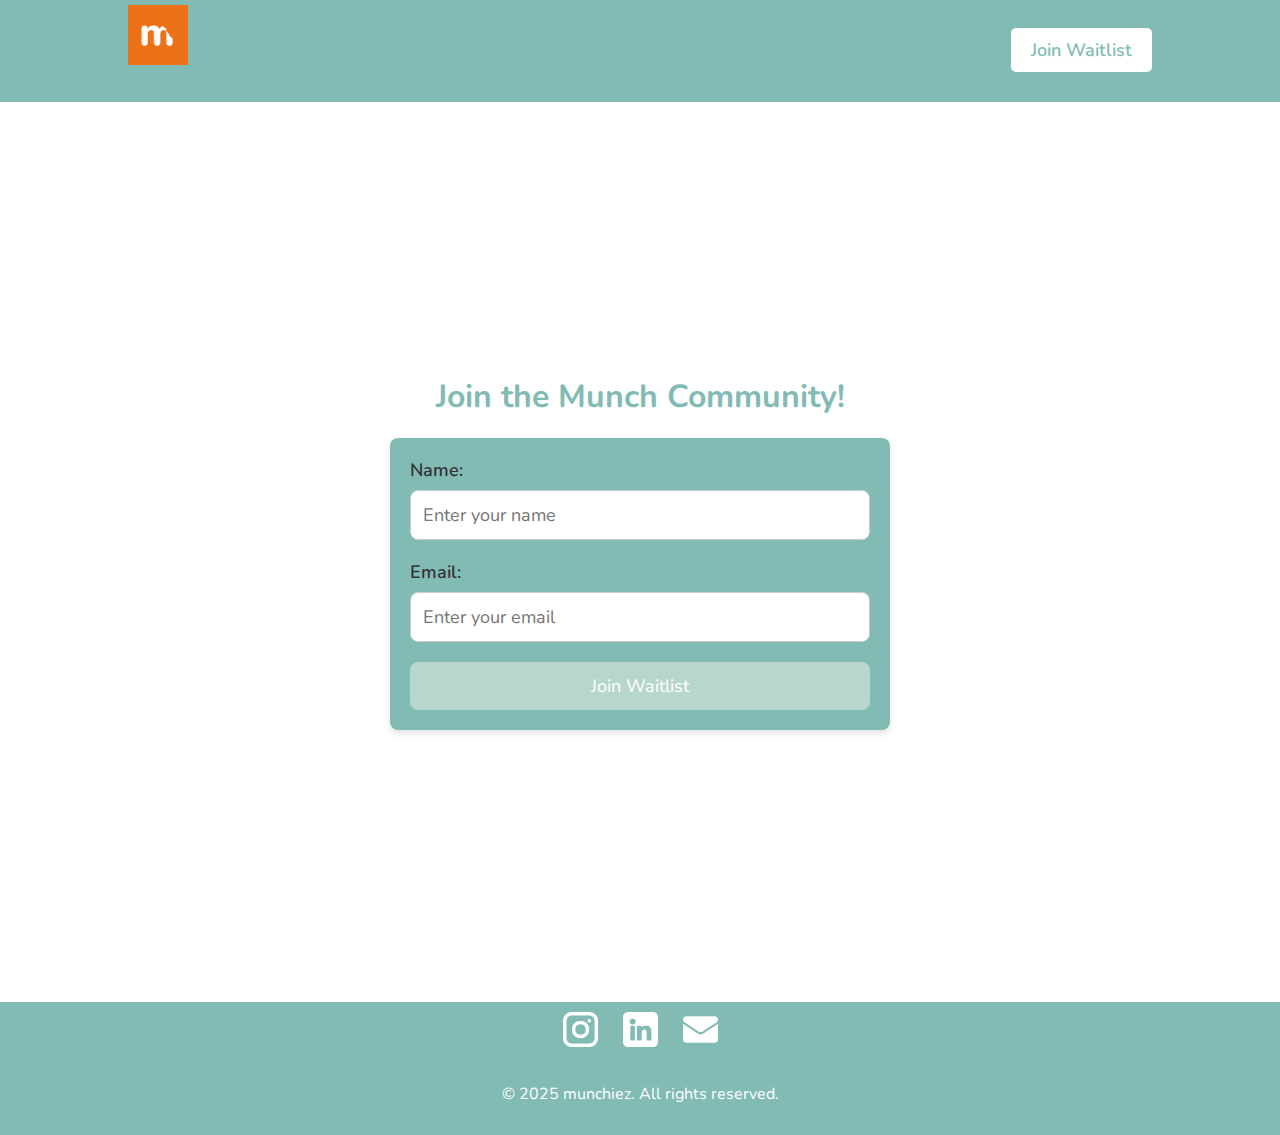
<file: public/waitlist.html>
<!DOCTYPE html>
<html lang="en">
<head>
  <meta charset="UTF-8">
  <meta name="viewport" content="width=device-width, initial-scale=1.0">
  <title>Join Waitlist</title>
  <link href="https://fonts.googleapis.com/css2?family=Nunito:wght@300;400;600&display=swap" rel="stylesheet">
  <link rel="stylesheet" href="styles.css">
</head>
<body>

  <!-- Navigation -->
  <nav class="navbar">
    <div class="container">
      <div class="logo">
        <a href="index.html">
          <img src="actuallogo.png" alt="Munchiez Logo">
      </div>
      <ul class="nav-links">
        <li><a href="waitlist.html" class="cta-btn">Join Waitlist</a></li>
      </ul>
    </div>
  </nav>
  </nav>

  <!-- Waitlist Form Section -->
  <section class="waitlist-section">
    <div class="container">
      <h2>Join the Munch Community!</h2>
      <form id="waitlist-form" method="POST" action="/submit" onsubmit="console.log('Form is submitting');">
        <div class="form-group">
          <label for="name">Name:</label>
          <input type="text" id="name" name="name" required placeholder="Enter your name">
        </div>
        
        <div class="form-group">
          <label for="email">Email:</label>
          <input type="email" id="email" name="email" required placeholder="Enter your email">
        </div>

        <button type="submit">Join Waitlist</button>
      </form>
    </div>
  </section>

  <footer class="footer">
    <div class="social-media">
      <a href="https://www.instagram.com/munchiez.app/" target="_blank" class="social-icon">
        <img src="instagram.png" alt="Instagram">
      </a>
      <a href="https://www.linkedin.com/company/munchiezapp/" target="_blank" class="social-icon">
        <img src="linkedin.png" alt="LinkedIn">
      </a>
      <a href="contact.munchiez@gmail.com" target="_blank" class="social-icon">
        <img src="email.png" alt="Email">
      </a>
    </div>
    <div class="container">
      <p>&copy; 2025 munchiez. All rights reserved.</p>
    </div>
  </footer>

  <script src="script.js"></script>
</body>
</html>
</file>
<file: public/styles.css>
* {
    margin: 0;
    padding: 0;
    box-sizing: border-box;
    font-family: 'Nunito', sans-serif;
  }
  
  body {
    background-color: #fff;
    color: #333;
    overflow-x: hidden;
  }
  
  .container {
    width: 80%;
    margin: 0 auto;
  }
  
  .navbar {
    background-color: #81bbb4;
    padding: 5px 0;
    display: flex;
    justify-content: space-between;
    align-items: center;
    position: relative;
  }
  .navbar .text {
    text-decoration: none;
    font-size: 35px;
    font-weight: 600;
    color: #b8d7cc;
  }
  .navbar .logo {
    font-size: 24px;
    font-weight: 600;
    color: white;
  }
  .navbar .logo img{
    max-height: 60px;
    width: auto;
  }
  .navbar .nav-links {
    list-style: none;
    display: flex;
    margin: 0;
    flex-grow:1;
    justify-content: flex-end;
  }
  
  .navbar .nav-links li {
    margin-left: 20px;
  }
  
  .navbar .nav-links a {
    color: #b8d7cc;
    text-decoration: none;
  }
  
  .navbar .nav-links .cta-btn {
    background-color: white;
    color: #81bbb4;
    padding: 10px 20px;
    font-size: 18px;
    border-radius: 5px;
    font-weight: 600;
    position: relative;
    top: -35px;
    
  }
  
  .navbar .nav-links .cta-btn:hover {
    background-color: #81bbb4;
    color: #b8d7cc;
  }
  
  section {
    min-height: 100vh;
    padding: 50px 0;
    display: flex;
    flex-direction: column;
    justify-content: center;
    align-items: center;
  }
  main {
    display: none;
    opacity: 0;
    transition: opacity 0.5s ease;
  }
  
  .hero {
    background-color: #81bbb4;
    color: #b8d7cc;
    text-align: center;
    height: 100vh; 
    display: flex;
    justify-content: center;
    align-items: center;
    transition: opacity 0.5s ease;
  }
    
  .hero h1 {
    font-size: 230px;
    display: inline-block;
    overflow: hidden;
    white-space: nowrap;
    animation: typing 3s steps(20) 1s forwards, blink 0.75s step-end infinite;

  }
  @keyframes typing {
    from {
        width: 0; 
    }
    to {
        width: 100%; 
    }
  }
  @keyframes blink {
    50% {
        border-color: transparent; 
    }
    100% {
        border-color: #b8d7cc; 
    }
  }
  
  .hero p {
    font-size: 40px;
    margin: 20px 0;
  }
  main {
    display: none;
    opacity: 0;
    transition: opacity 0.5s ease;
  }
  main.show {
    display: block;
    opacity: 1;
  }

  .sections-wrapper {
    display: flex;
    justify-content: space-between;
    gap: 0px;
  }
  .about-section,
  .how-it-works-section {
    flex: 1; 
    min-width: 35%; 
  }
  .about-section {
    background-color: #81bbb4;
    color: white;
    display: flex;
    flex-direction: column;
    justify-content: center;
    align-items: center;
  }
  .highlight {
    color:white;
    font-weight: 600;
    transform: translateY(20px);
    opacity: 0;
    animation: fadeInBounce 2s forwards;
  }
  
  @keyframes fadeInBounce {
    0% {
      opacity: 0;
      transform: translateY(20px);
    }
    60% {
      opacity: 1;
      transform: translateY(-10px);
    }
    100% {
      opacity: 1;
      transform: translateY(0);
    }
  }
  .line {
    opacity: 0;
    transform: translateY(20px);
    animation: fadeInLine 2s forwards;
  }
  .otherbutton {
    opacity: 0;
    transform: translateY(20px);
    animation: fadeInBounce 2s forwards;
    background-color: white;
    color: #81bbb4;
    padding: 10px 20px;
    font-size: 18px;
    border-radius: 5px;
    font-weight: 600;
    position: relative;
  }
  .otherbutton:hover {
    background-color: #81bbb4;
    color: #b8d7cc;
  }
  @keyframes fadeInLine {
    0% {
      opacity: 0;
      transform: translateY(20px);
    }

    100% {
      opacity: 1;
      transform: translateY(0);
    }
  }
  .line-1 {
    animation-delay: 0.2s; 
  }
  
  .line-2 {
    animation-delay: 1s; 
  }
  
  .line-3 {
    animation-delay: 2s; 
  }
  
  .line-4 {
    animation-delay: 3s;
  }
  
  .line-5 {
    animation-delay: 4s;
  }
  .otherbutton {
    animation-delay: 5s;
  }
  .how-it-works-section {
    background-color: #81bbb4;
    color:#b8d7cc;
    text-align: center;
    display: flex;
    justify-content: center;
    align-items: center;
    height: 90vh;
    position: relative;
    overflow: hidden;
  }
.image-gallery {
  position: relative;
  width: 100%;
  height: 100vh; 
  overflow: hidden;
  margin-top: -100px;
}

.gallery {
  display: flex;
  transition: transform 1s ease-in-out;
}

.gallery li {
  display: none; 
  height: 100vh;
  width: 100%;
}

.gallery img {
  width: 55%; 
  height: auto;
  object-fit: cover;
}
.gallery li.active {
  display: block;
}
  .socials-section {
    background-color: #81bbb4;
    color: #333;
  }
  
  footer {
    background-color: #81bbb4;
    color: white;
    text-align: center;
    padding: 10px 0;
  }
  
  footer p {
    font-size: 16px;
  }
  h3 {
    font-size: 54px;
    margin-bottom: 20px;
    position: relative;
    top: -50px;
  }
  h2 {
    font-size: 32px;
    margin-bottom: 20px;
  }
  
  p {
    font-size: 18px;
    margin-bottom: 20px;
  }
  
  ul {
    list-style: none;
    padding: 0;
  }
  
  ul li {
    font-size: 18px;
  }
  
  ul li a {
    text-decoration: none;
    color: #333;
  }
  
  ul li a:hover {
    color: #b8d7cc;
  }
  .waitlist-section h2 {
    text-align: center;
    color: #81bbb4;
  }
    
  .waitlist-section form {
    width: 100%;
    max-width: 500px;
    margin: 0 auto;
    padding: 20px;
    background-color: #81bbb4;
    border-radius: 8px;
    box-shadow: 0 4px 6px rgba(0, 0, 0, 0.1);
  }

  .waitlist-section .form-group {
    margin-bottom: 20px;
  }

  .waitlist-section label {
    font-size: 18px;
    font-weight: 600;
    color: #333;
    display: block;
    margin-bottom: 8px;
  }

  .waitlist-section input[type="text"],
  .waitlist-section input[type="email"] {
    width: 100%;
    padding: 12px;
    font-size: 18px;
    border: 1px solid #ccc;
    border-radius: 8px;
    box-sizing: border-box;
  }

  .waitlist-section button {
    width: 100%;
    padding: 12px;
    font-size: 18px;
    background-color: #b8d7cc;
    color: white;
    border: none;
    border-radius: 8px;
    cursor: pointer;
    transition: background-color 0.3s ease;
  }

  .waitlist-section button:hover {
    background-color: #b8d7cc;
  }
  
  .social-media {
    display: flex;
    justify-content: center; 
    gap: 25px; 
    padding-bottom: 30px;
  }
  .social-icon img {
    width: 35px;
    height: 35px;
    transition: transform 0.3s ease;
  }
  .social-icon:hover img {
    transform: scale(1.1); 
  }
</file>
